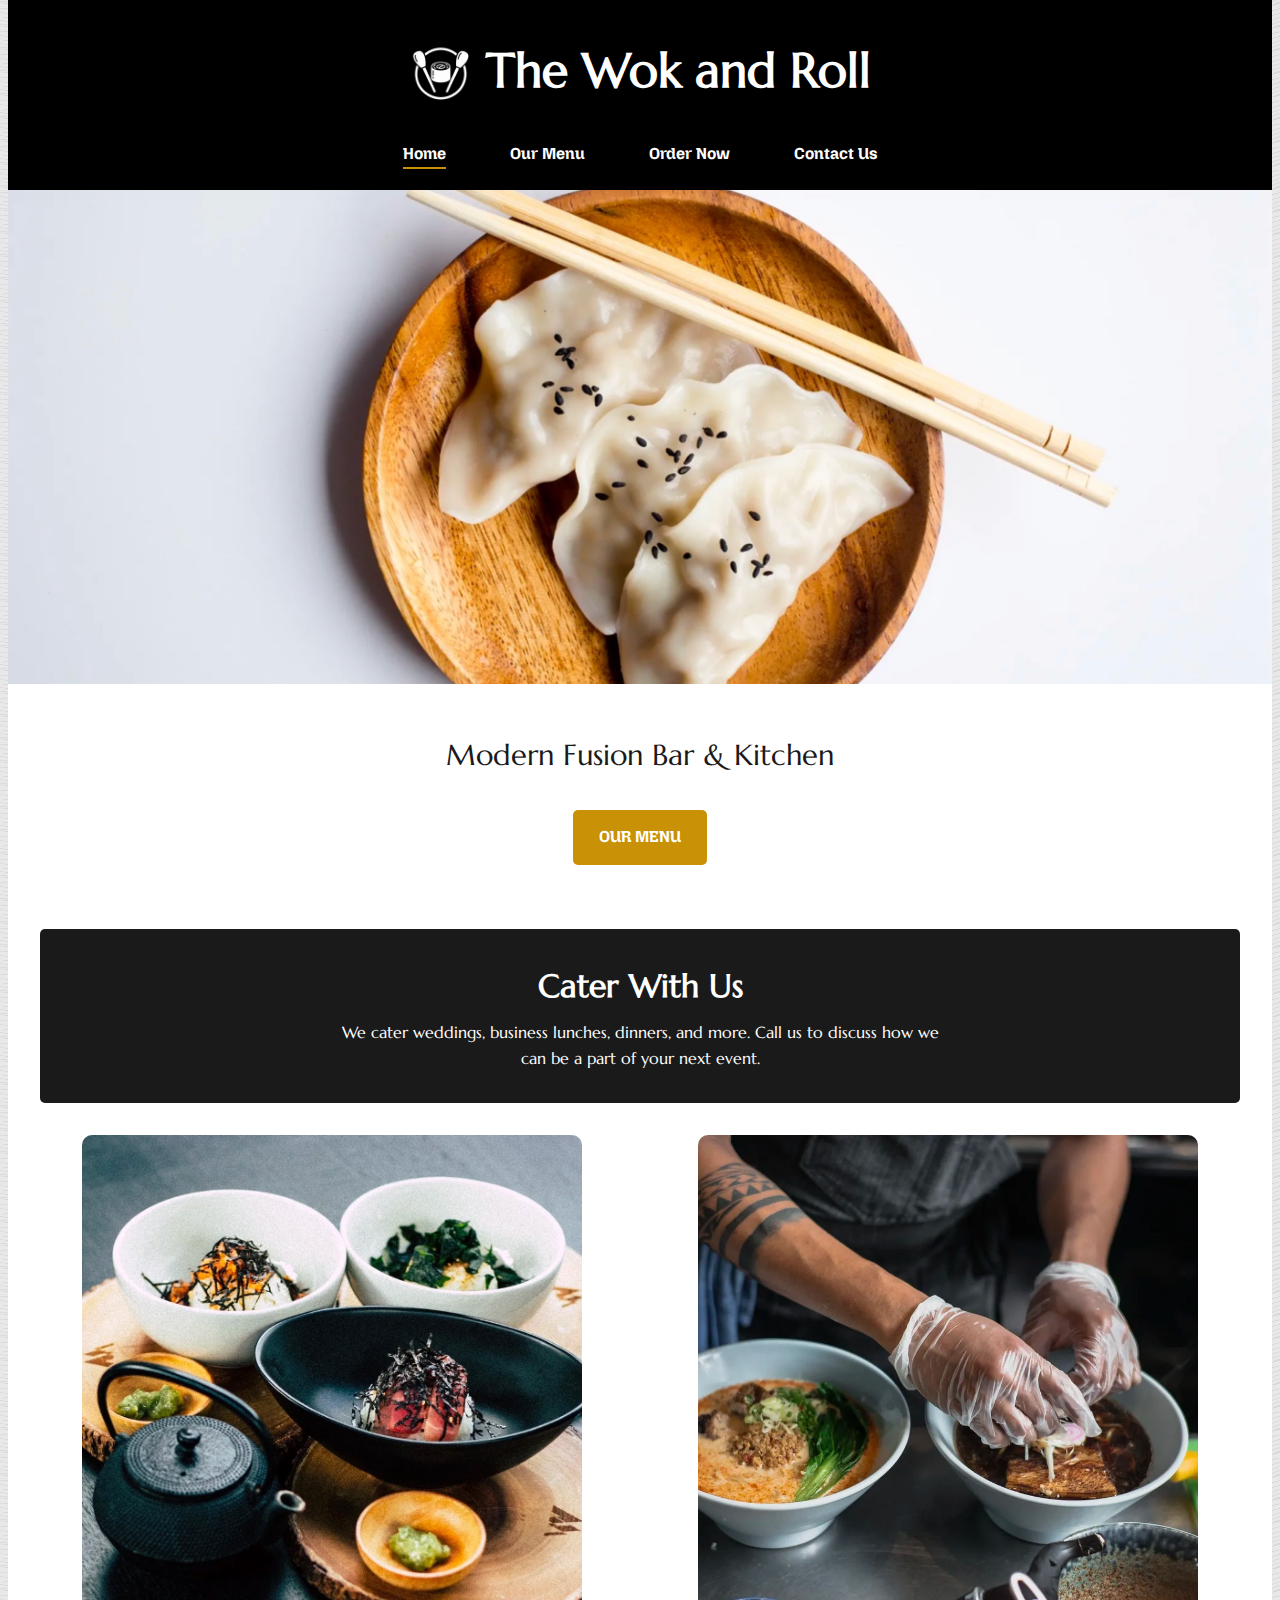
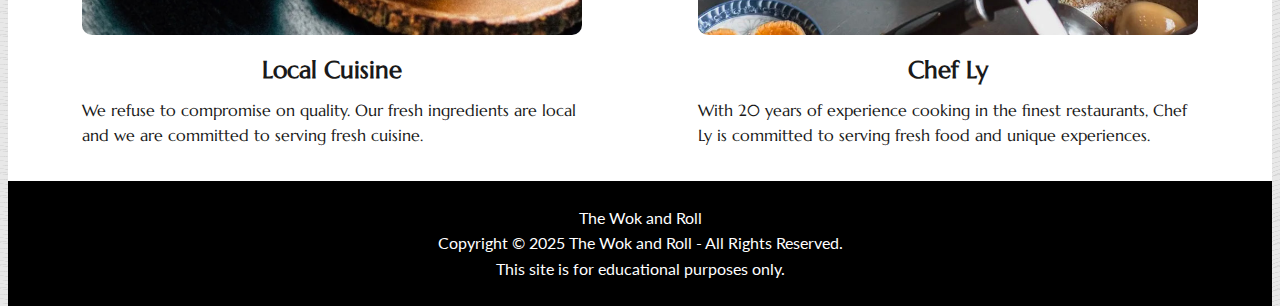
<file: index.html>
<!DOCTYPE html>
<html lang="en">
<head>
    <meta charset="UTF-8">
    <meta name="viewport" content="width=device-width, initial-scale=1.0">
    <meta name="author" content="[Your Name]">
    <meta name="description" content="The Wok and Roll is a modern fusion bar and kitchen serving fresh, local ingredients and unique dining experiences.">
    <link rel="stylesheet" href="styles.css">
    <link rel="icon" href="images/favicon.ico" type="image/x-icon">
    <link rel="preconnect" href="https://fonts.googleapis.com">
    <link rel="preconnect" href="https://fonts.gstatic.com" crossorigin>
    <link href="https://fonts.googleapis.com/css2?family=Lato:ital,wght@0,100;0,300;0,400;0,700;0,900;1,100;1,300;1,400;1,700;1,900&family=Marcellus&family=Mozilla+Headline:wght@200..700&display=swap" rel="stylesheet">
    <title>The Wok and Roll | Home</title>
</head>

<body>
    <!-- Header Section --> 
    <header>
        <h1><a href="index.html"><img src="images/Logo-White.png" alt="The Wok and Roll Logo" class="header-logo">The Wok and Roll</a></h1>
        <nav>
            <ul>
                <li><a href="index.html" class="active">Home</a></li>
                <li><a href="#">Our Menu</a></li>
                <li><a href="#">Order Now</a></li>
                <li><a href="contact.html">Contact Us</a></li>
            </ul>
        </nav>
    </header>

    <!-- Hero Section -->
            <div class="hero-image-wrapper">
                <img src="home-option-1/header-img.png" alt="A wooden platter of dumplings with chopsticks.">
            </div>

            <div class="hero-text-container">
                <h2>Modern Fusion Bar & Kitchen</h2>
                <a href="#" class="menu-button">Our Menu</a>
            </div>
    
    <main>
        <!-- Catering Section -->
        <section class="catering-section">
            <div class="catering-box">
                <h3>Cater With Us</h3>
                <p>
                    We cater weddings, business lunches, dinners, and more. Call us to discuss how we can be a part of your next event.
                </p>
            </div>
        </section>

        <!-- Local Cuisine and Chef Section -->
        <section class="info-sections-container">
            <section class="local-cuisine-section">
                <img src="home-option-1/local.jpg" alt="A collection of small dishes with a teapot.">
                <div>
                    <h3>Local Cuisine</h3>
                    <p>We refuse to compromise on quality. Our fresh ingredients are local and we are committed to serving fresh cuisine.</p>
                </div>
            </section>

            <section class="chef-section">
                <img src="home-option-1/chef.jpg" alt="A close-up of Chef Ly preparing two bowls of ramen.">
                <div>
                    <h3>Chef Ly</h3>
                    <p>With 20 years of experience cooking in the finest restaurants, Chef Ly is committed to serving fresh food and unique experiences.</p>
                </div>
            </section>
        </section>
    </main>

    <!-- Footer Section -->
    <footer>
        <p>The Wok and Roll</p>
        <p>Copyright &copy; 2025 The Wok and Roll - All Rights Reserved.</p>
        <p>This site is for educational purposes only.</p>
    </footer>
</body>
</html>
</file>
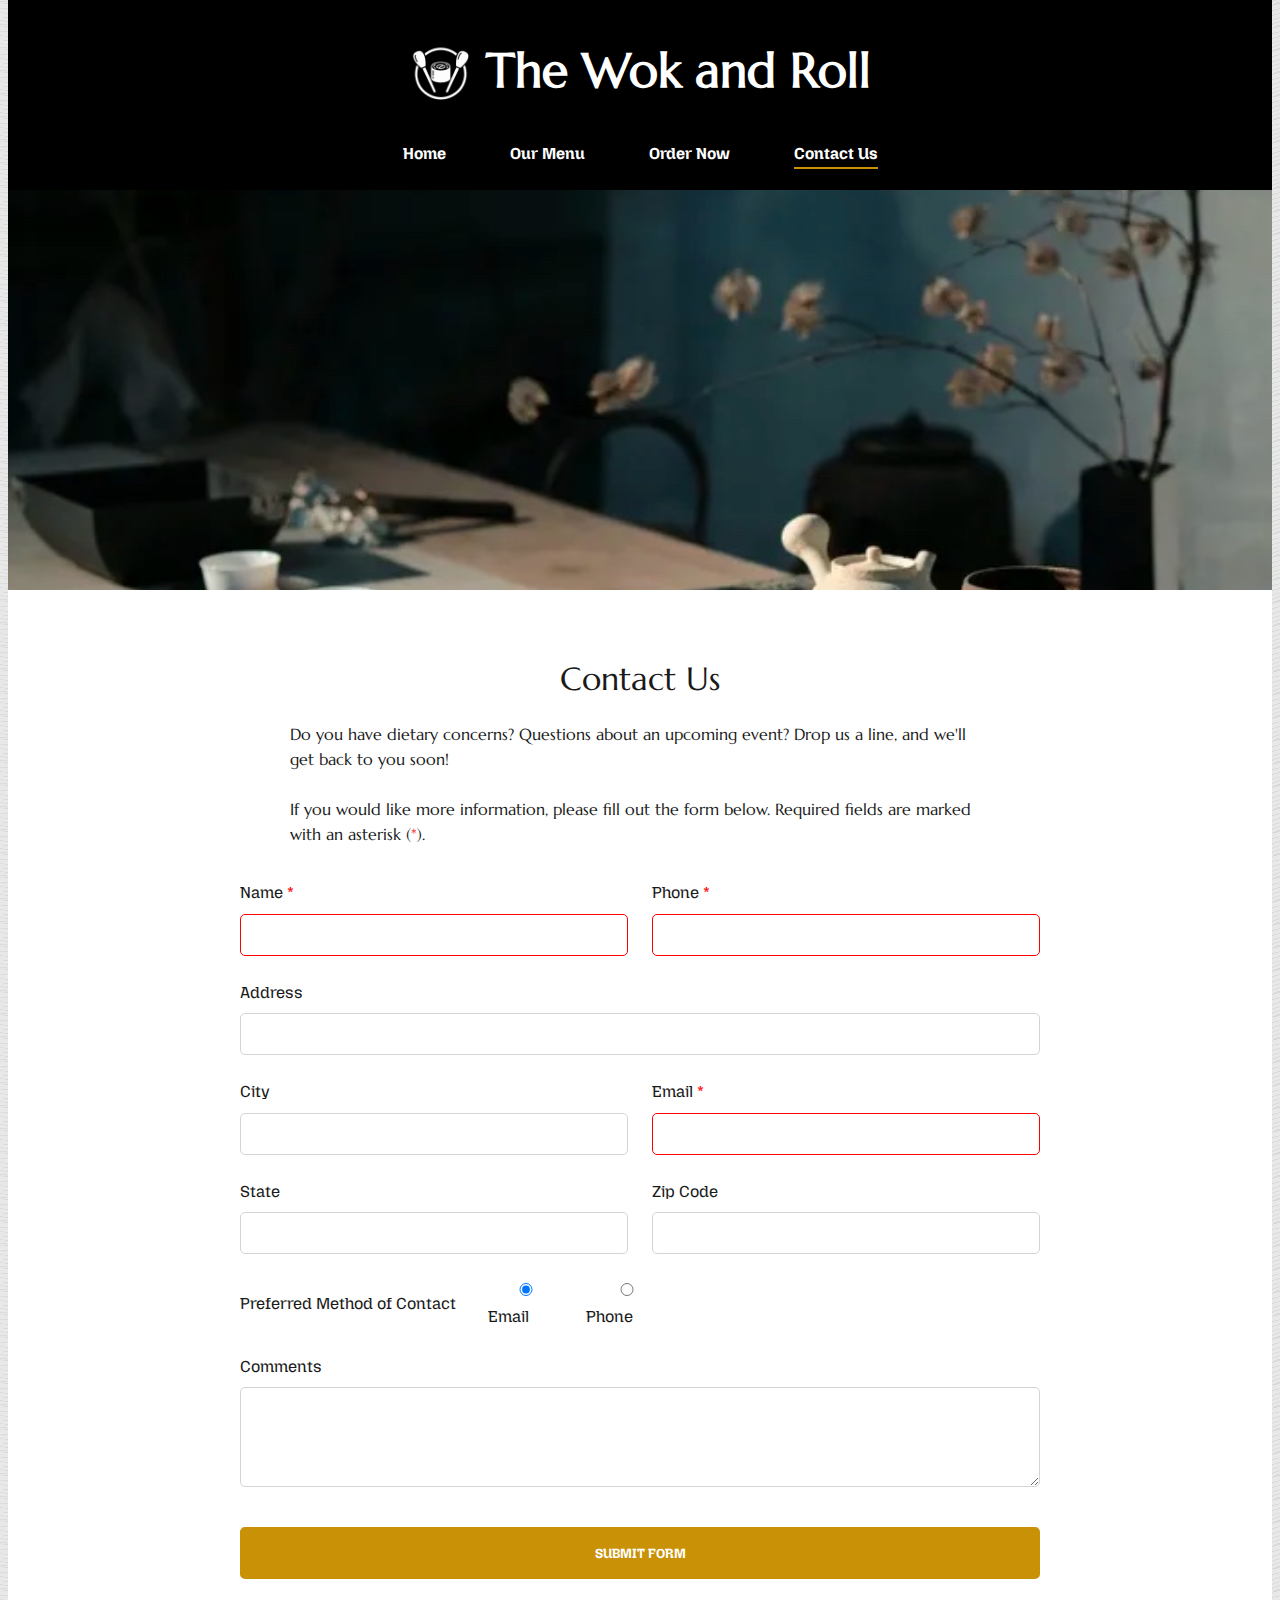
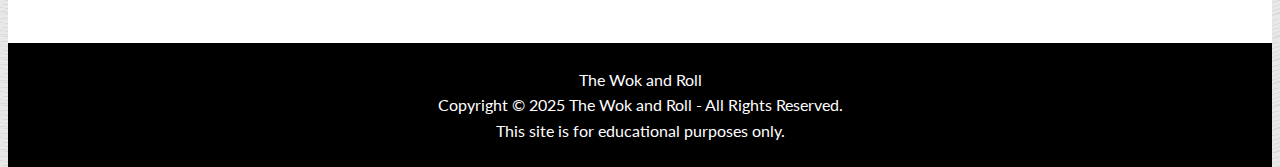
<file: contact.html>
<!DOCTYPE html>
<html lang="en">
<head>
    <meta charset="UTF-8">
    <meta name="viewport" content="width=device-width, initial-scale=1.0">
    <meta name="author" content="Bryan Gonzalez">
    <meta name="description" content="Contact The Wok and Roll for inquiries or questions.">
    <link rel="stylesheet" href="styles.css">
    <link rel="icon" href="images/favicon.ico" type="image/x-icon">
    <link rel="preconnect" href="https://fonts.googleapis.com">
    <link rel="preconnect" href="https://fonts.gstatic.com" crossorigin>
    <link href="https://fonts.googleapis.com/css2?family=Lato:ital,wght@0,100;0,300;0,400;0,700;0,900;1,100;1,300;1,400;1,700;1,900&family=Marcellus&family=Mozilla+Headline:wght@200..700&display=swap" rel="stylesheet">
    <title>The Wok and Roll | Contact</title>
</head>
<body>

    <!-- Header Section -->
    <header>
        <h1><a href="index.html"><img src="images/Logo-White.png" alt="The Wok and Roll Logo" class="header-logo">The Wok and Roll</a></h1>
        <nav>
            <ul>
                <li><a href="index.html">Home</a></li>
                <li><a href="#">Our Menu</a></li>
                <li><a href="#">Order Now</a></li>
                <li><a href="contact.html" class="active">Contact Us</a></li>
            </ul>
        </nav>
    </header>

    <!-- Hero Section -->
        <section class="contact-hero-section">
            <img src="contact-page/contact-img-optional2.jpg" alt="A tea service table.">
        </section>

    <main>
        <!-- Main contact form section -->
        <section class="contact-form-section">
            <div class="contact-form-container">
                <h2>Contact Us</h2>
                <p class="contact-text">
                    Do you have dietary concerns? Questions about an upcoming event?
                    Drop us a line, and we'll get back to you soon!
                </p>
                <p class="contact-text">
                    If you would like more information, please fill out the form below. Required fields are marked with an asterisk (<span class="required">*</span>).
                </p>

                <form action="https://wp.zybooks.com/form-viewer.php" method="post">
                    <div class="form-grid">
                        <div class="form-group">
                            <label for="name">Name <span class="required">*</span></label>
                            <input type="text" id="name" name="name" required>
                        </div>
                        <div class="form-group">
                            <label for="phone">Phone <span class="required">*</span></label>
                            <input type="tel" id="phone" name="phone" required>
                        </div>
                        <div class="form-group full-width">
                            <label for="address">Address</label>
                            <input type="text" id="address" name="address">
                        </div>
                        <div class="form-group">
                            <label for="city">City</label>
                            <input type="text" id="city" name="city">
                        </div>
                        <div class="form-group">
                            <label for="email">Email <span class="required">*</span></label>
                            <input type="email" id="email" name="email" required>
                        </div>
                        <div class="form-group">
                            <label for="state">State</label>
                            <input type="text" id="state" name="state">
                        </div>
                        <div class="form-group">
                            <label for="zipcode">Zip Code</label>
                            <input type="text" id="zipcode" name="zipcode">
                        </div>
                        <div class="form-group full-width contact-method">
                            <p>Preferred Method of Contact</p>
                            <label for="contact-email">
                                <input type="radio" id="contact-email" name="contact-method" value="email" checked> Email
                            </label>
                            <label for="contact-phone">
                                <input type="radio" id="contact-phone" name="contact-method" value="phone"> Phone
                            </label>
                        </div>
                        <div class="form-group full-width">
                            <label for="comments">Comments</label>
                            <textarea id="comments" name="comments"></textarea>
                        </div>
                    </div>
                    <button type="submit" class="submit-button">Submit Form</button>
                </form>
            </div>
        </section>
    </main>

    <!-- Footer Section -->
    <footer>
        <p>The Wok and Roll</p>
        <p>Copyright &copy; 2025 The Wok and Roll - All Rights Reserved.</p>
        <p>This site is for educational purposes only.</p>
    </footer>

</body>
</html>
</file>
<file: styles.css>
html,body,div,span,applet,object,iframe,h1,h2,h3,h4,h5,h6,p,blockquote,pre,a,abbr,acronym,address,big,cite,code,del,dfn,em,img,ins,kbd,q,s,samp,small,strike,strong,sub,sup,tt,var,b,u,i,center,dl,dt,dd,ol,ul,li,fieldset,form,label,legend,table,caption,tbody,tfoot,thead,tr,th,td,article,aside,canvas,details,embed,figure,figcaption,footer,header,hgroup,menu,nav,output,ruby,section,summary,time,mark,audio,video{margin:0;padding:0;border:0;font-size:100%;font:inherit;vertical-align:baseline}article,aside,details,figcaption,figure,footer,header,hgroup,menu,nav,section{display:block}body{line-height:1}ol,ul{list-style:none}blockquote,q{quotes:none}blockquote:before,blockquote:after,q:before,q:after{content:'';content:none}table{border-collapse:collapse;border-spacing:0}:root{--accent-gold:#c99106;--off-white:#e8e8e8;--dark-charcoal:#1a1a1a;--black:#000000;--white:#ffffff}body{background-image:url(images/background-graphics.png);background-color:var(--off-white);background-repeat:repeat;background-size:auto;font-family:'Marcellus',serif;color:var(--dark-charcoal);line-height:1.6}header{background-color:var(--black);color:var(--white);padding:2rem 2rem 1.5rem 2rem;display:flex;flex-direction:column;align-items:center;max-width:1200px;margin:0 auto}.header-logo{height:60px;margin-right:1rem;vertical-align:middle;position:relative;top:-5px}header h1 a{font-family:'Marcellus',serif;color:var(--white);text-decoration:none;font-size:3rem;font-weight:700}header nav ul{list-style:none;margin:0;padding:0;display:flex;gap:4rem;margin-top:2rem}header nav ul li a{font-family:'Mozilla Headline',sans-serif;color:var(--white);text-decoration:none;font-weight:700;padding-bottom:.25rem;border-bottom:2px solid #fff0;transition:border-bottom 0.3s ease}header nav ul li a.active,header nav ul li a:hover{border-bottom:2px solid var(--accent-gold)}.hero-image-wrapper{max-width:1264px;width:100%;margin:0 auto}.hero-image-wrapper img{width:100%;height:auto;display:block}.hero-text-container{max-width:1200px;margin:0 auto;text-align:center;background-color:var(--white);padding:2rem}.hero-text-container h2{font-family:'Marcellus',serif;margin-top:1rem;font-size:1.8rem;margin-bottom:2rem}.menu-button{font-family:'Mozilla Headline',sans-serif;display:inline-block;padding:.8rem 1.5rem;background-color:var(--accent-gold);color:var(--white);text-decoration:none;text-transform:uppercase;font-weight:700;border-radius:5px;border:2px solid #fff0;transition:background-color 0.3s ease}.menu-button:hover,.menu-button:focus{background-color:#fff0;border-color:var(--accent-gold);color:var(--accent-gold)}main{max-width:1200px;margin:0 auto;background-color:var(--white);padding:2rem}catering-section{text-align:center;padding:2rem 0}.catering-box{background-color:var(--dark-charcoal);color:var(--white);padding:2rem;margin-bottom:2rem;border-radius:5px}.catering-box p{text-align:center;max-width:600px;margin:0 auto}.catering-box h3{text-align:center;font-size:2rem;font-weight:900;margin-bottom:.5rem}.info-sections-container{display:flex;justify-content:space-between;gap:2rem;margin-top:2rem}.local-cuisine-section,.chef-section{flex:1;display:flex;flex-direction:column;align-items:center;text-align:center}.local-cuisine-section img,.chef-section img{width:100%;max-width:500px;height:auto;border-radius:10px;margin-bottom:1rem}.local-cuisine-section div,.chef-section div{max-width:500px;margin:0 auto;text-align:left}.local-cuisine-section h3,.chef-section h3{text-align:center;font-weight:700;font-size:1.5rem;margin-bottom:.5rem;font-family:'Marcellus',serif}footer{background-color:var(--black);color:var(--white);text-align:center;padding:1.5rem 2rem;max-width:1200px;margin:0 auto}footer p{font-family:'Lato',sans-serif}.contact-hero-section{max-width:1264px;margin:0 auto;width:100%}.contact-hero-section img{width:100%;height:400px;object-fit:cover;object-position:center;display:block}.contact-form-container label,.contact-form-container input,.contact-form-container textarea,.submit-button,.contact-method p,.contact-method label{font-family:'Mozilla Headline',sans-serif}.contact-form-container{max-width:800px;margin:0 auto;background-color:var(--white);padding:2rem;border-radius:10px}.contact-form-container h2{font-family:'Marcellus',serif;font-size:2rem;margin-bottom:1rem;text-align:center}.contact-form-container .contact-text{text-align:left;margin-bottom:1.5rem;max-width:700px;margin-left:auto;margin-right:auto}.contact-form-container .required{color:red}.form-grid{display:grid;grid-template-columns:repeat(2,1fr);gap:1.5rem;margin-top:2rem}.form-group.full-width{grid-column:1 / -1}.form-group label{display:block;margin-bottom:.5rem}.form-group input,.form-group textarea{width:100%;padding:.75rem;border:1px solid #d4d4d4;border-radius:5px;box-sizing:border-box}#name,#phone,#email{border:1px solid red}.form-group textarea{height:100px;resize:vertical}.contact-method{display:flex;align-items:center;gap:2rem}.contact-method p{margin-bottom:0}.contact-method label{font-weight:400;display:inline-block;margin-bottom:0;font-family:'Mozilla Headline',sans-serif}.submit-button{display:block;width:100%;padding:1rem;background:var(--accent-gold);color:var(--white);font-weight:700;text-transform:uppercase;border:2px solid var(--accent-gold);border-radius:5px;cursor:pointer;margin-top:2rem;transition:background-color 0.3s ease,color 0.3s ease}.submit-button:hover{background-color:#fff0;border-color:var(--accent-gold);color:var(--accent-gold)}
</file>
